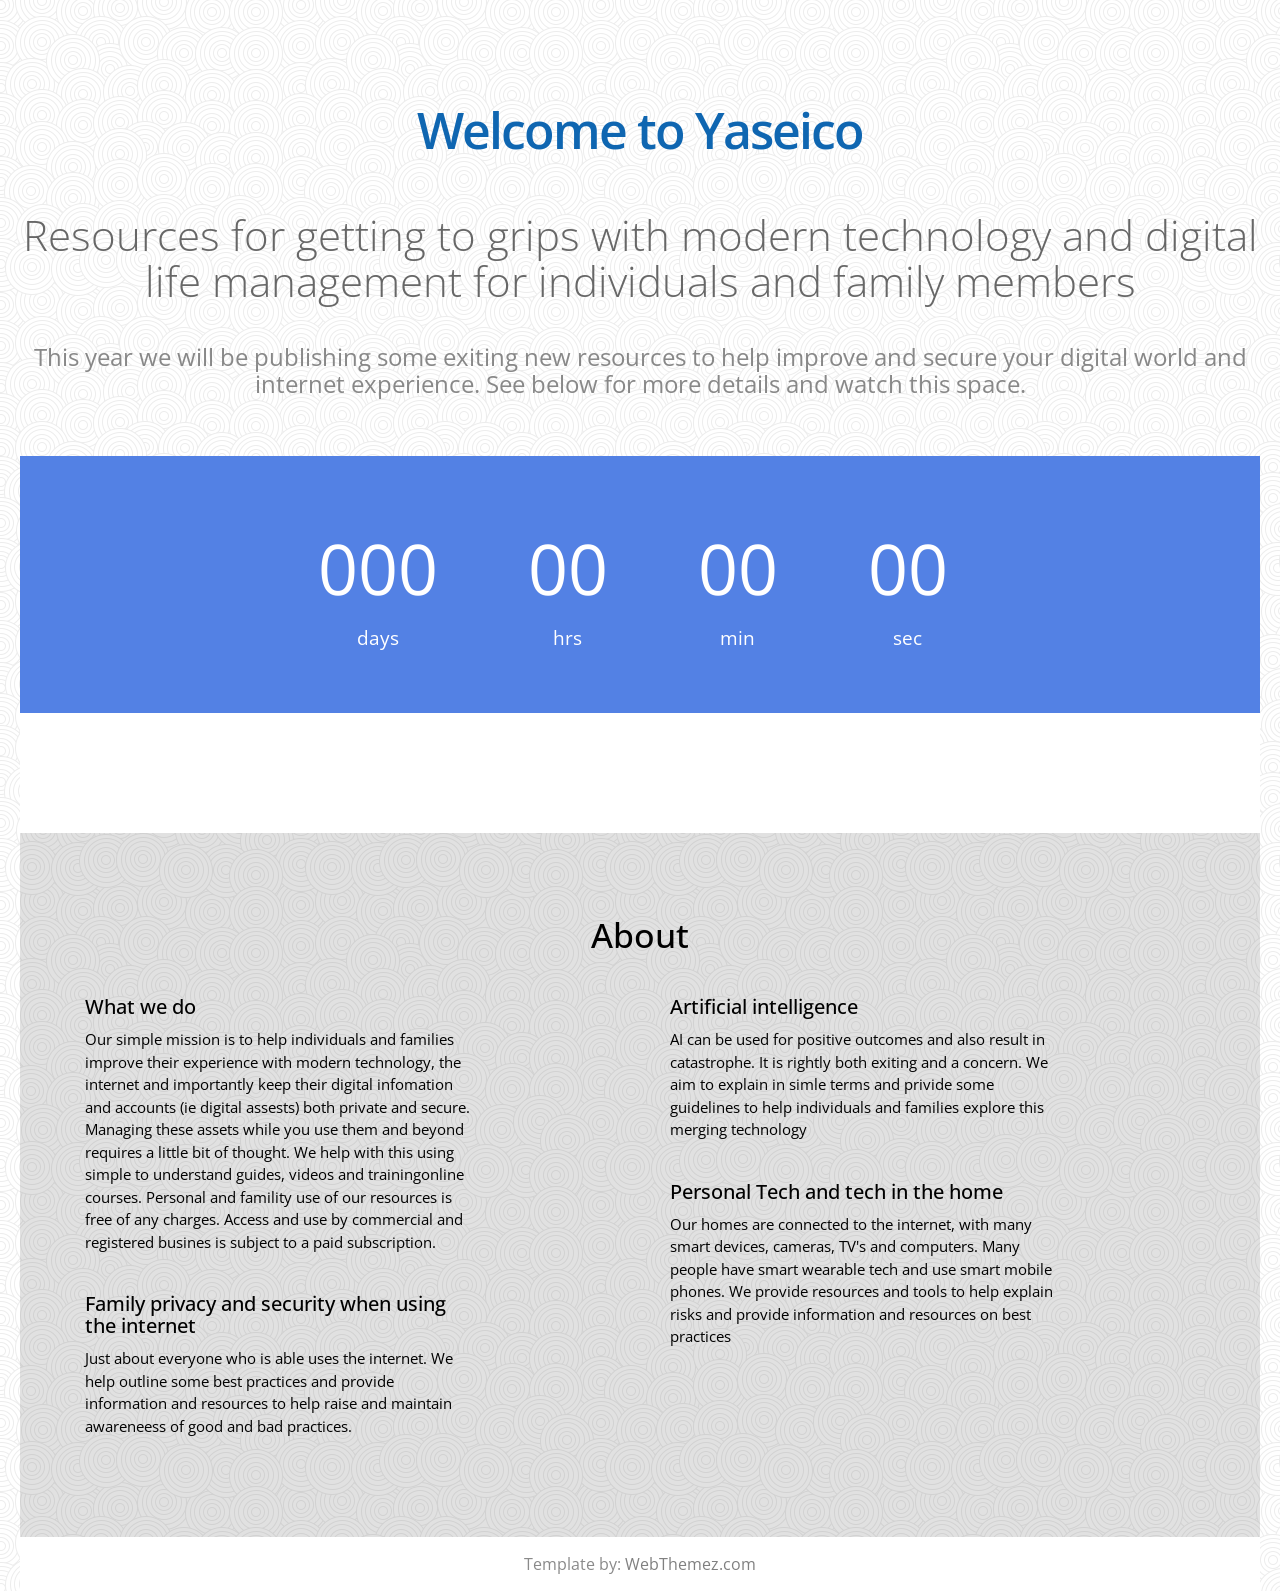
<file: index.html>
<!--
Theme by: WebThemez.com 
Note: Please use our back link in your site (webthemez.com)
-->
<!DOCTYPE HTML>
<!--[if lt IE 7 ]> <html lang="en" class="ie ie6"> <![endif]--> 
<!--[if IE 7 ]>	<html lang="en" class="ie ie7"> <![endif]--> 
<!--[if IE 8 ]>	<html lang="en" class="ie ie8"> <![endif]--> 
<!--[if IE 9 ]>	<html lang="en" class="ie ie9"> <![endif]--> 
<!--[if !IE]><!--> <html lang="en"> <!--<![endif]-->
<head>
<meta charset="utf-8">
<title>Yaseico UK</title>
<meta name="description" content="">
<meta http-equiv="X-UA-Compatible" content="chrome=1">
<link rel="stylesheet" type="text/css" href="http://fonts.googleapis.com/css?family=PT+Sans+Narrow:regular,bold"> 
<link rel="stylesheet" type="text/css" href="css/bootstrap.min.css">
<link rel="stylesheet" type="text/css" href="css/styles.css">
</head>

<body id="home">
<section class="main">
<div id="Content" class="wrapper topSection">
	<div id="Header">
	<div class="wrapper">
		<!--<div class="logo"><h1><img src="images/logo1.png" />Welcome to Yaseico</h1>	</div> -->
		<div class="logo"><h1>Welcome to Yaseico</h1>	</div>
		</div>
	</div>
	<h2>Resources for getting to grips with modern technology and digital life management for individuals and family members</h2>
  <h3>This year we will be publishing some exiting new resources to help improve and secure your digital world and internet experience. 
    See below for more details and watch this space.</h3> 	
<div class="countdown styled"></div>
</div>
</section>
<section class="subscribe spacing">
<div class="container">
<div id="subscribe">
	<!-- <h3>Subscribe To Get Notified</h3>
	<form action="" method="post" onsubmit="">
		<p><input name="" value="Enter your e-mail" type="text" id=""/>
		<input type="button" value="Submit"/></p>
	</form>
	<div id="socialIcons">
		<ul> 
			<li><a href="" title="Twitter" class="twitterIcon"></a></li>
			<li><a href="" title="facebook" class="facebookIcon"></a></li>
			<li><a href="" title="linkedIn" class="linkedInIcon"></a></li>
			<li><a href="" title="Pintrest" class="pintrestIcon"></a></li>
		</ul>
	</div>
	</div>
  -->
</div>
</section>

<section class="features spacing">
  <div class="container">
    <h2 class="text-center">About</h2>
    <div class="row">
      <div class="col-md-6">
        <div class="featuresPro">
          <!--<div class="col-md-3 col-sm-3 col-xs-3 text-center"><img src="images/icon-1.png" data-at2x="img/icon-1@2x.png" alt="Features"></div> -->
          <div class="col-md-9 col-sm-9 col-xs-9"> 
            <!--features 1-->
            <h4>What we do</h4>
            <p>Our simple mission is to help individuals and families improve their experience with modern technology, the internet and 
              importantly keep their digital infomation and accounts (ie digital assests) both private and secure. Managing these assets while you use
              them and beyond requires a little bit of thought. We help with this using simple to understand guides, videos and trainingonline courses. 
              Personal and famility use of our resources is free of any charges. Access and use by commercial and registered busines is subject to a paid subscription. </p>
            <!--features 1 end--> 
          </div>
        </div>
        <div class="featuresPro">
          <!-- <div class="col-md-3 col-sm-3 col-xs-3 text-center"><img src="images/icon-2.png" data-at2x="img/icon-2@2x.png" alt="Features"></div> -->
          <div class="col-md-9 col-sm-9 col-xs-9"> 
            <!--features 2-->
            <h4>Family privacy and security when using the internet</h4>
            <p>Just about everyone who is able uses the internet. We help outline some best practices and provide information and resources 
              to help raise and maintain awareneess of good and bad practices.</p>
            <!--features 2 end--> 
          </div>
        </div>
      </div>
      <div class="col-md-6">
        <div class="featuresPro">
          <!-- <div class="col-md-3 col-sm-3 col-xs-3 text-center"><img src="images/icon-3.png" data-at2x="img/icon-3@2x.png" alt="Features"></div> -->
          <div class="col-md-9 col-sm-9 col-xs-9"> 
            <!--features 3-->
            <h4>Artificial intelligence</h4>
            <p>AI can be used for positive outcomes and also result in catastrophe. It is rightly both exiting and a concern. 
              We aim to explain in simle terms and privide some guidelines to help individuals and families explore this merging technology</p>
            <!--features 3 end--> 
          </div>
        </div>
        <div class="featuresPro">
          <!-- <div class="col-md-3 col-sm-3 col-xs-3 text-center"><img src="images/icon-4.png" data-at2x="img/icon-4@2x.png" alt="Features"></div> -->
          <div class="col-md-9 col-sm-9 col-xs-9"> 
            <!--features 4-->
            <h4>Personal Tech and tech in the home</h4>
            <p>Our homes are connected to the internet, with many smart devices, cameras, TV's and computers. 
              Many people have smart wearable tech and use smart mobile phones. We provide resources and tools to help explain 
              risks and provide information and resources on best practices</p>
            <!--features 4 end--> 
          </div>
        </div>
      </div>
    </div>
  </div>
</section>
<span class="tempBy">Template by: <a href="http://webthemez.com" alt="webthemez">WebThemez.com</a></span>

<!--Scripts-->
<script type="text/javascript" src="js/jquery-1.9.1.min.js"></script> 
<script type="text/javascript" src="js/jquery.countdown.js"></script>
<script type="text/javascript" src="js/global.js"></script>

</body>
</html>
</file>
<file: css/styles.css>
@import url(http://fonts.googleapis.com/css?family=Open+Sans:700,400);
body {
	color:#FFF; 
	font-family:'Open Sans', sans-serif;
	min-width:960px;
	top:0;
	left:0;
	position:absolute;
	height:100%;
	width:100%;
	margin:0; 
	color:#000;
	background-size:cover;
	background:url('../images/swirl_pattern.png') top left repeat;
	padding: 20px 20px 29px;
}
.ie body {
	filter: dropshadow(color=#000000, offx=0, offy=1);	
}
h1 {
	font-size:50px;
	letter-spacing:-2px;	
	line-height:40px; 
	text-align:center;  
}
.ie h1 {
	filter: dropshadow(color=#000000, offx=0, offy=3);
	padding-bottom:12px;	
}
h2 { 
}
.ie h2 {
	filter: dropshadow(color=#000000, offx=0, offy=3);
}
h3 {
font-size: 30px;
margin: 0.2em 0;
text-align: center;
color: #888;
padding: 0 0 29px;
}
.ie h3 {
	filter: dropshadow(color=#000000, offx=0, offy=3);
}
h4 {
	margin-bottom:5px;	
}
p, pre {
	margin:0 0 10px 0; 
}
code {
	text-transform:uppercase !important;
	color:#EEE;	
	border-bottom:1px dotted #666;
}
small {
	background:url(../images/alpha.png);
	background:rgba(0, 0, 0, 0.8) url();	
	border:1px solid #111;
	font-size:15px;
	padding:0 5px;
}
strong{
text-align: center;
display: block; 
font-size: 28px;
font-weight: normal;
color:#646464;
}
a {
	color:gray;
	text-decoration:none;	
}
a:hover {
	color:#BBB;	
} 
.topSection{ 
}
.spacing{
padding:60px 0;
}
#Header { 
position: relative;
width: 100%; 
z-index: 1;
padding-top: 50px
}
.logo{
width: auto; 
margin: 0 auto;
padding: 16px;  
border-radius: 180px;
padding-bottom:50px;
}
.logo h1{
color:#0f66b1;
font-weight:600;

}
.logo img {
width: 80px;
height: 108px;
text-align: center;
display: block;
margin: 0 auto; 
}
.wrapper {
margin: 0 auto;
position: relative;
width: 100%;
z-index: 1;
}
#socialIcons {
display:block;
}
#socialIcons ul {
margin:40px 0 0 0px; 
padding:0px;
text-align: center;
}
#socialIcons ul li {
margin-right: 19px;
height: 56px;
line-height: 50px;
list-style-type: none;
display: inline-block;
background: #fff;
border-radius: 71px;
padding: 10px;
border: 1px solid #888;
}
#socialIcons ul li a{
width:34px;
height:34px; 
display: inline-block;
}
.twitterIcon, .facebookIcon, .linkedInIcon, .pintrestIcon{
background: url('../images/social-icons.png') -74px 0px;
}
 .twitterIcon:hover, .facebookIcon:hover, .linkedInIcon:hover, .pintrestIcon:hover{
background-position-y: -33px;
}
.facebookIcon{
background-position: 10px 0px;
}
.linkedInIcon{
background-position: -245px 0px;
}
.pintrestIcon{
background-position: -331px 0px;
}
.tempBy{
display:block;
text-align:center;
padding:15px;
background:#fff;
color: #8A8A8A;
}
#Content h2 {
margin: 0px;
padding: 0px;
text-align: center;
font-size: 42px;
font-weight: 300;
color:#676767;
margin-bottom:40px;
}
#WindowSlide {
margin: 0 auto;
position: relative;
width: 634px;
height: 170px;
display: block;
overflow: hidden;
}
#Mail {
position: absolute;
width: 634px;
top: 0px;
left: 0px;
}
#Content h3 {
text-align: center;
font-size: 24px;
font-weight: normal;
display: block;
clear: both;
}

#subscribe p{
text-align:center;
}
#subscribe input {
background: rgba(255, 255, 255, 0.52);
color: #7a7a7a; 
vertical-align: middle;
width: 393px;
border: 1px solid #888;
padding: 10px;
font-size: 14px;
}
#subscribe input[type="button"]{
background: rgba(255, 255, 255, 1);
width: auto;
padding: 10px 25px;
cursor: pointer;
margin: 0 0 0 -6px;
font-weight: bold;
font-size: 14px;
color: #888;
}
#subscribe input[type="button"]:hover{
background:#1e7ccd;
color:#fff;
border:1px solid #1e7ccd;
}

.callback,
.simple {
  font-size: 20px;
  background: #27ae60;
  padding: 0.5em 0.7em;
  color: #ecf0f1;
  margin-bottom: 50px;
  -webkit-transition: background 0.5s ease-out;
  transition: background 0.5s ease-out;
}
.callback{
  cursor: pointer;
}
.ended {
  background: #c0392b;
}
.countdown {
text-align: center;
margin-top: 30px;
background: #5381E4;
padding: 60px 0;
} 
.styled div {
  display: inline-block;
  margin-left: 10px;
  font-size: 70px;
  font-weight: normal; 
  text-align: center;
  margin:0 15px; 
  padding:0 30px;   
  color:#fff;  
  text-shadow:none;
  vertical-align: middle;  
}

#overlay{
background: rgba(0, 0, 0, 0.56) url(../images/overlays/01.png) top left repeat;
position: fixed;
top: 0px;
width: 100%;
bottom: 0px;
opacity:0.8;
}
/* IE7 inline-block hack */
*+html .styled div{
  display: inline;
  zoom: 1;
}
.styled div:first-child {
  margin-left: 0;
}
.styled div span {
  display: block;
  padding-top: 3px;
  font-size: 19px;
  font-weight: normal; 
  text-align: center;
}
footer{
width:100%;
height:30px;
background:rgba(0, 0, 0, 0.64);
position:absolute;
bottom:0px;
}
footer span{
float:right;
margin:10px;
}
.subscribe {
background:#fff;
}
.features{
background: rgba(55, 55, 55, 0.15);
}
.features h2 {
padding: 0 0 30px 0;
}
.features h4 { 
margin: 0px 0 10px 0;
}
.featuresPro{
margin-bottom:30px;
float:left;
}
.featuresPro{
font-size:15px;
}
@media(max-width:768px){
	body {
	min-width: initial !important;
	}
	.wrapper{width:100%;}
	.styled div {
	  margin-bottom:10px; 
	}
}
@media(max-width:420px){
	h1{
	float:initial;
	text-align: center;
	margin-left:0px;
	margin-bottom:0px;
	}
	.styled div {
	  margin-bottom:10px;
	  font-size: 40px;
	  font-weight: normal; 
	  text-align: center;
	  width:50px;  
	  height:70px;  
	}
	#Content h2 {
	margin: 0px 0px 0px 0px;
	padding: 0px;
	text-align: center;
	font-size: 29px;
	font-weight: 300;
	}
	.styled {
	margin-bottom: 30px;
	}
	#subscribe input[type="button"]{
	margin-top:10px;
	}
	#subscribe input{
	width:80%;
	}
	.featuresPro img {
width: 100%;
}
	footer{
	position:relative !important;
	}
}
</file>
